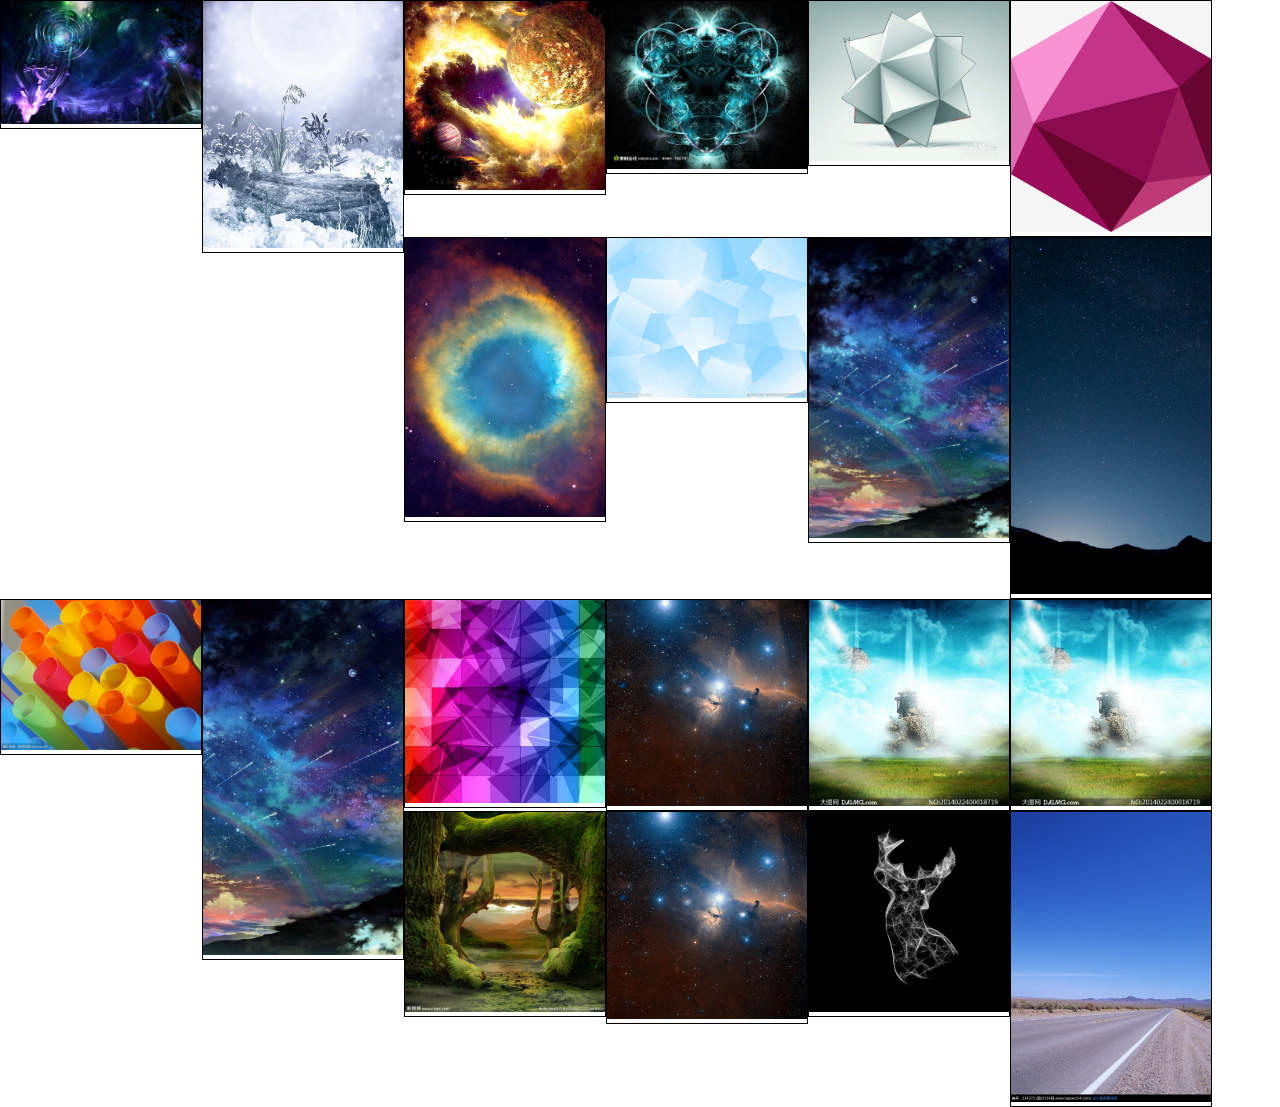
<file: waterFall/waterFall.html>
<!doctype html>
<html lang="en">
<head>
    <meta charset="UTF-8">
    <meta name="viewport"
          content="width=device-width, user-scalable=no, initial-scale=1.0, maximum-scale=1.0, minimum-scale=1.0">
    <meta http-equiv="X-UA-Compatible" content="ie=edge">
    <link rel="stylesheet" href="waterFall.css">
    <script src="jquery-2.1.4.js"></script>
    <script src="waterFall.js"></script>
    <title>Document</title>
</head>
<body>
<div id="main">
    <!--<div class="box">-->
        <!--<div class="pic">-->
            <!--<img src="waterFallImages/water%20(1).jpg" alt="">-->
        <!--</div>-->
    <!--</div>-->
</div>

</body>
</html>
</file>
<file: waterFall/waterFall.css>
body{
    margin: 0;
    padding: 0;
}
#main{
    position: relative;
}
.box{
    float: left;
}
.pic{
    border: solid 1px;
}
.pic img{
    width: 200px;
}
</file>
